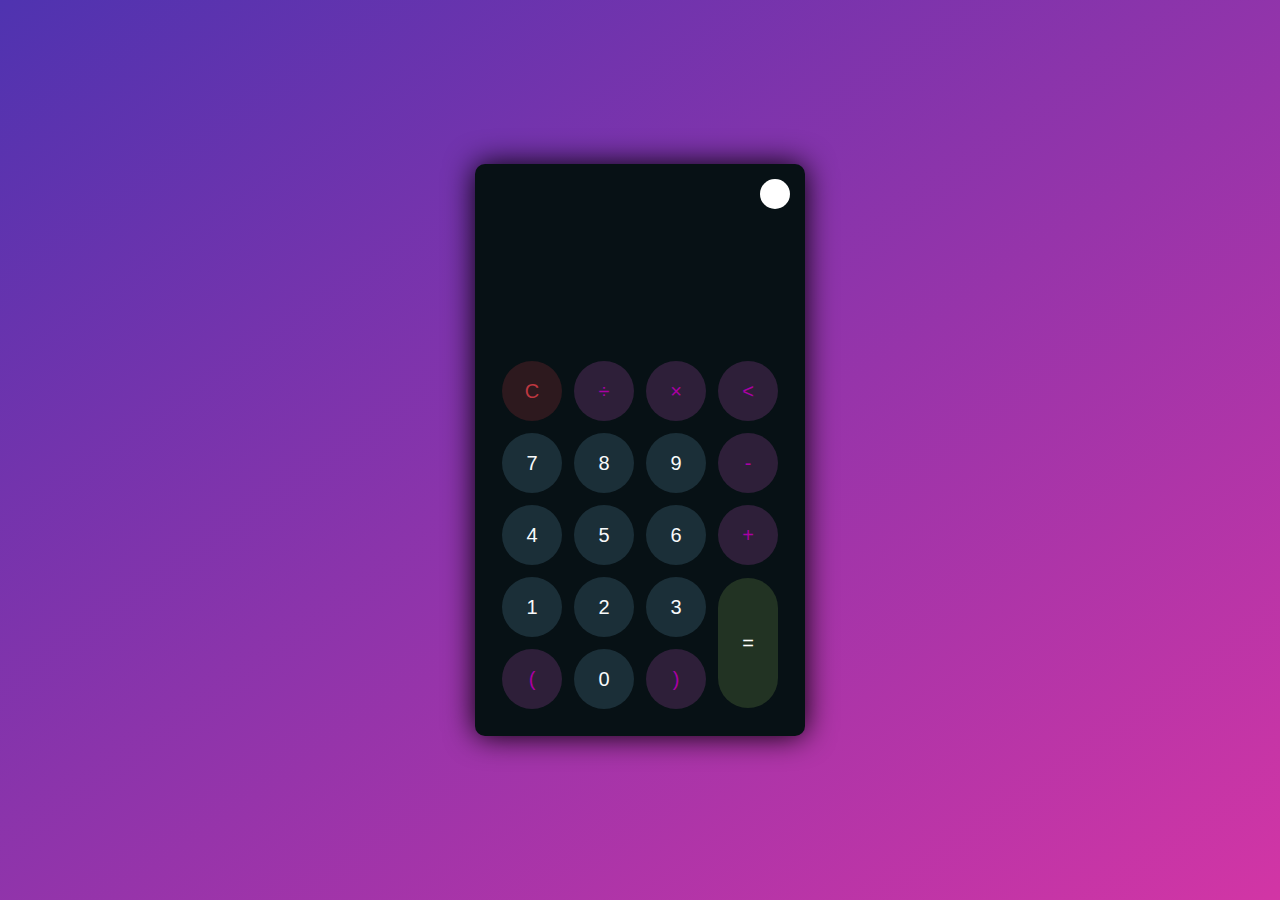
<file: Task1/index.html>
<!DOCTYPE html>
<html lang="en">
<head>
    <meta charset="UTF-8">
    <meta http-equiv="X-UA-Compatible" content="IE=edge">
    <meta name="viewport" content="width=device-width, initial-scale=1.0">
    <link rel="stylesheet" href="./style.css">
    <title>calculator</title>
</head>
<body>
    <div class="container">
        <div class="calculator dark">
            <div class="theme-toggler active">
                <i class="toggler-icon"></i>
            </div>
            <div class="display-screen">
                <div id="display"></div>
            </div>
            <div class="buttons">
                <table>
                    <tr>
                        <td><button class="btn-operator" id="clear">C</button></td>
                        <td><button class="btn-operator" id="/">&divide;</button></td>
                        <td><button class="btn-operator" id="*">&times;</button></td>
                        <td><button class="btn-operator" id="backspace"><</button></td>
                    </tr>
                    <tr>
                        <td><button class="btn-number" id="7">7</button></td>
                        <td><button class="btn-number" id="8">8</button></td>
                        <td><button class="btn-number" id="9">9</button></td>
                        <td><button class="btn-operator" id="-">-</button></td>
                    </tr>
                    <tr>
                        <td><button class="btn-number" id="4">4</button></td>
                        <td><button class="btn-number" id="5">5</button></td>
                        <td><button class="btn-number" id="6">6</button></td>
                        <td><button class="btn-operator" id="+">+</button></td>
                    </tr>
                    <tr>
                        <td><button class="btn-number" id="1">1</button></td>
                        <td><button class="btn-number" id="2">2</button></td>
                        <td><button class="btn-number" id="3">3</button></td>
                        <td rowspan="2"><button class="btn-equal" id="equal">=</button></td>
                    </tr>
                    <tr>
                        <td><button class="btn-operator" id="(">(</button></td>
                        <td><button class="btn-number" id="0">0</button></td>
                        <td><button class="btn-operator" id=")">)</button></td>
                    </tr>
                </table>
            </div>
        </div>
    </div>
    <script src="./app.js"></script>
</body>
</html>
</file>
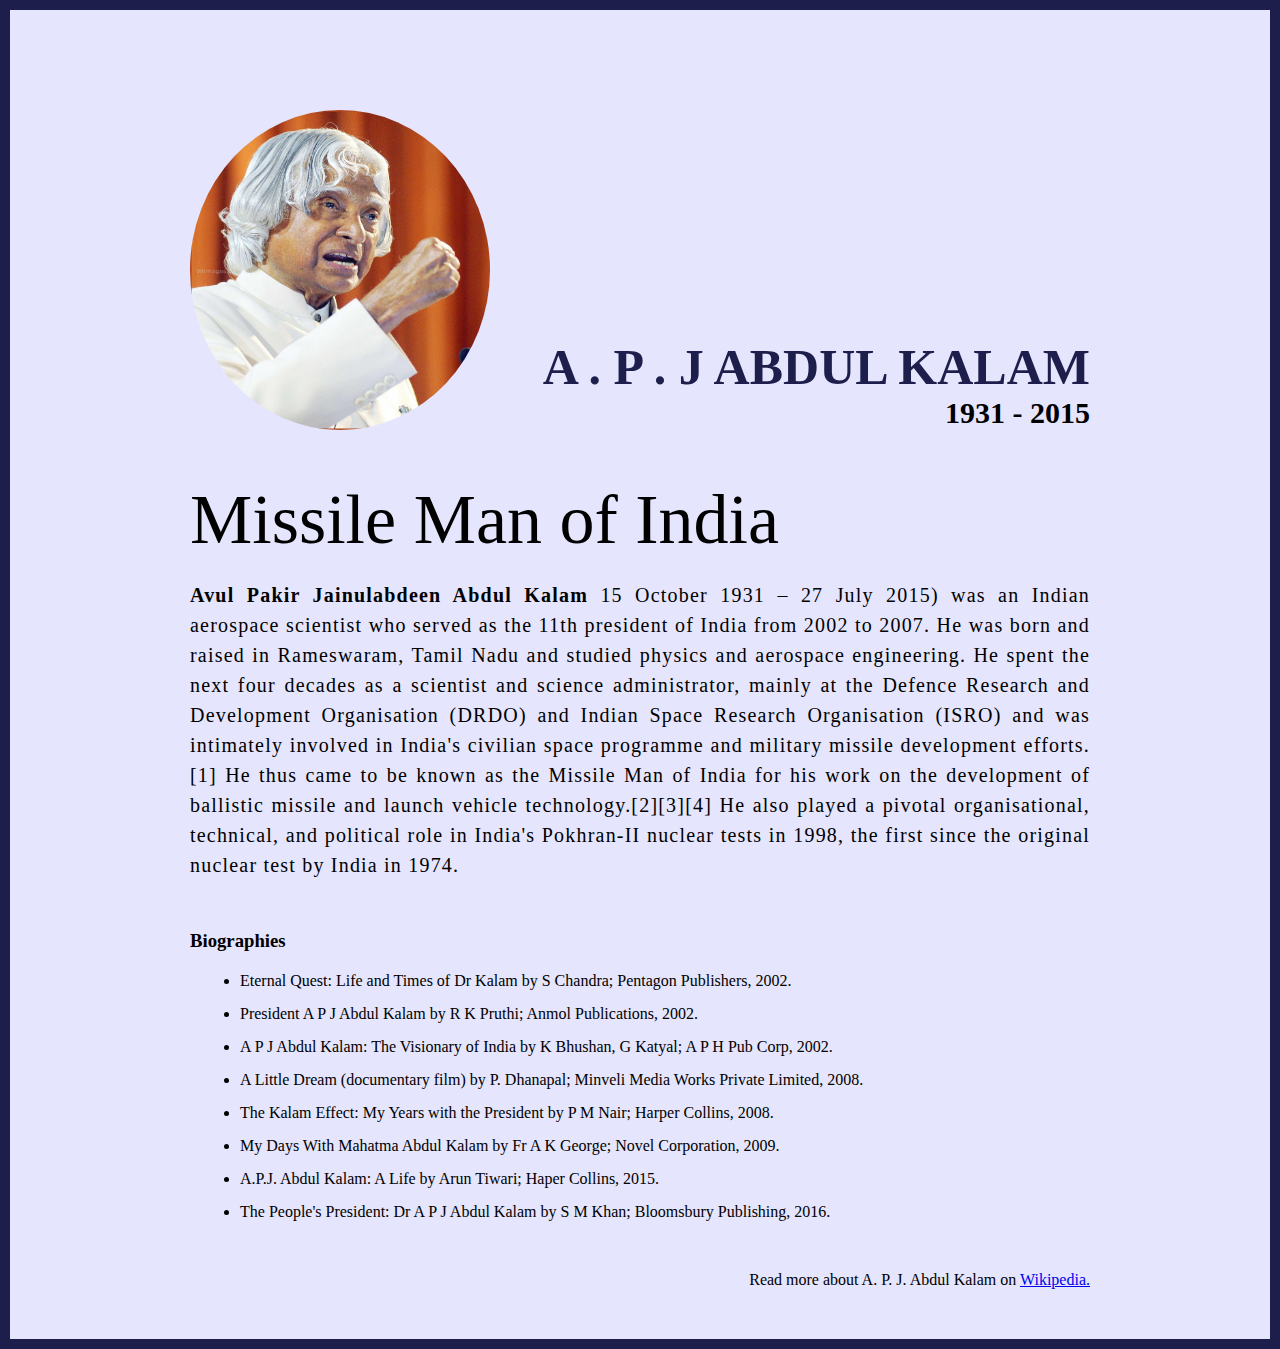
<file: Task2/index.html>
<!DOCTYPE html>
<html lang="en">
  <head>
    <meta charset="UTF-8" />

    <meta http-equiv="X-UA-Compatible" content="IE=edge" />

    <meta name="viewport" content="width=device-width, initial-scale=1.0" />
    <title>The Tribute Website | A.P. J Abdul Kalam</title>
    <link rel="stylesheet" href="style.css" />
  </head>
  <body>
    <div class="container">
      <div class="content">
        <section class="top_section">
          <div class="image_container">
            <img src="./kalam sir img.jpg" alt="tribute" />
          </div>
          <div>
            <h1>A . P . J Abdul Kalam</h1>
            <h4>1931 - 2015</h4>
          </div>
        </section>
        <section class="about_section">
          <h2>Missile Man of India</h2>
          <p>
            <b>Avul Pakir Jainulabdeen Abdul Kalam</b> 15 October 1931 – 27 July
            2015) was an Indian aerospace scientist who served as the 11th
            president of India from 2002 to 2007. He was born and raised in
            Rameswaram, Tamil Nadu and studied physics and aerospace
            engineering. He spent the next four decades as a scientist and
            science administrator, mainly at the Defence Research and
            Development Organisation (DRDO) and Indian Space Research
            Organisation (ISRO) and was intimately involved in India's civilian
            space programme and military missile development efforts.[1] He thus
            came to be known as the Missile Man of India for his work on the
            development of ballistic missile and launch vehicle
            technology.[2][3][4] He also played a pivotal organisational,
            technical, and political role in India's Pokhran-II nuclear tests in
            1998, the first since the original nuclear test by India in 1974.
          </p>
        </section>
        <section class="biography_section">
          <h3>Biographies</h3>
          <ul>
            <li>
              Eternal Quest: Life and Times of Dr Kalam by S Chandra; Pentagon
              Publishers, 2002.
            </li>
            <li>
              President A P J Abdul Kalam by R K Pruthi; Anmol Publications,
              2002.
            </li>
            <li>
              A P J Abdul Kalam: The Visionary of India by K Bhushan, G Katyal;
              A P H Pub Corp, 2002.
            </li>
            <li>
              A Little Dream (documentary film) by P. Dhanapal; Minveli Media
              Works Private Limited, 2008.
            </li>
            <li>
              The Kalam Effect: My Years with the President by P M Nair; Harper
              Collins, 2008.
            </li>
            <li>
              My Days With Mahatma Abdul Kalam by Fr A K George; Novel
              Corporation, 2009.
            </li>
            <li>
              A.P.J. Abdul Kalam: A Life by Arun Tiwari; Haper Collins, 2015.
            </li>
            <li>
              The People's President: Dr A P J Abdul Kalam by S M Khan;
              Bloomsbury Publishing, 2016.
            </li>
          </ul>
        </section>
        <footer>
          <p>
            Read more about A. P. J. Abdul Kalam on
            <a href="https://en.wikipedia.org/wiki/A._P._J._Abdul_Kalam"
              >Wikipedia.</a
            >
          </p>
        </footer>
      </div>
    </div>
  </body>
</html>
</file>
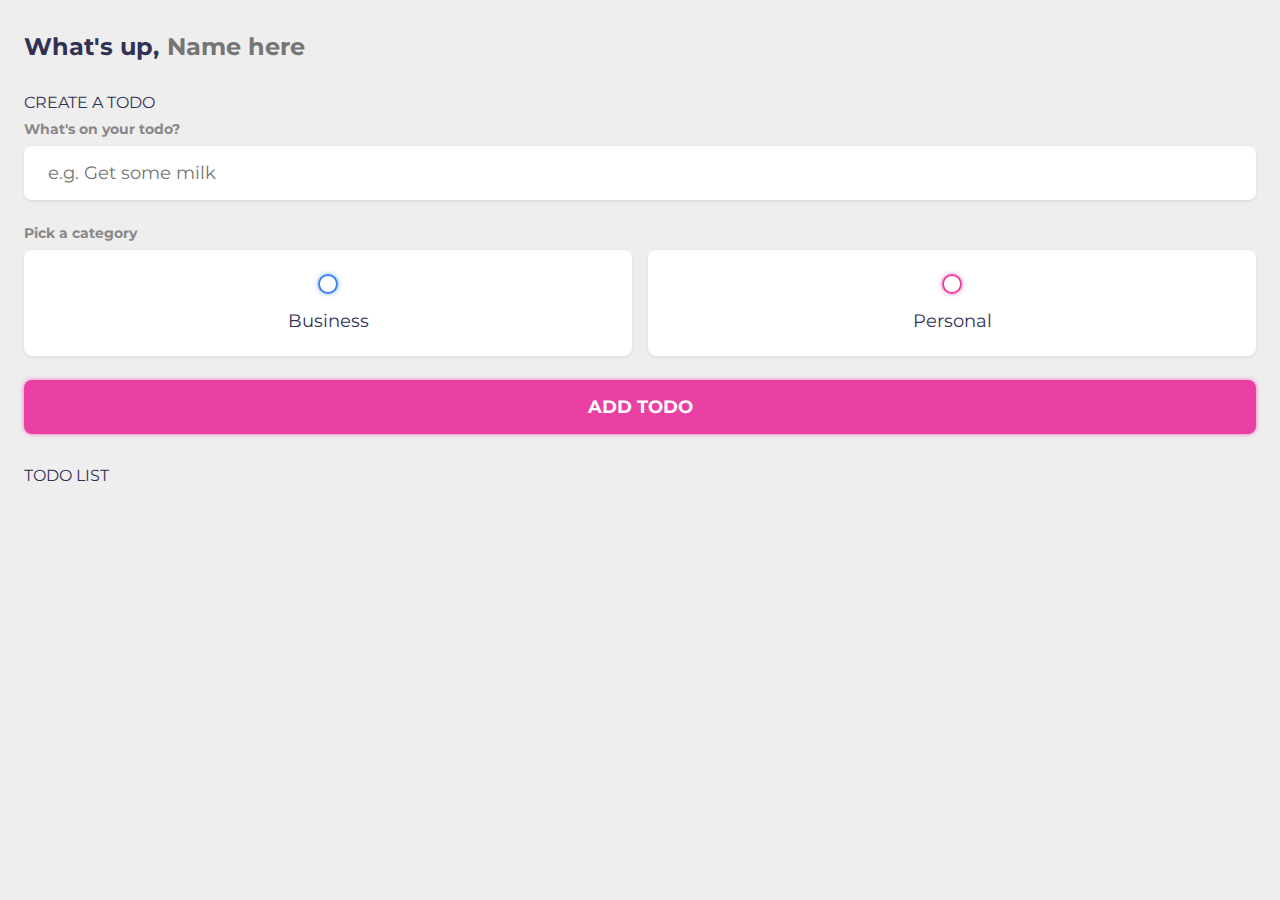
<file: Task3/index.html>
<!DOCTYPE html>
<html lang="en">
<head>
	<meta charset="UTF-8" />
	<meta http-equiv="X-UA-Compatible" content="IE=edge" />
	<meta name="viewport" content="width=device-width, initial-scale=1.0" />
	<title>Todo List 2022 with LocalStorage</title>
	<link rel="stylesheet" href="./style.css" />
	<link rel="preconnect" href="https://fonts.googleapis.com">
	<link rel="preconnect" href="https://fonts.gstatic.com" crossorigin>
	<link href="https://fonts.googleapis.com/css2?family=Fira+Sans:ital,wght@0,400;0,700;0,900;1,400&family=Montserrat:ital,wght@0,400;0,700;0,900;1,400&display=swap" rel="stylesheet">
</head>
<body>

	<main class="app">

		<section class="greeting">
			<h2 class="title">
				What's up, <input type="text" id="name" placeholder="Name here" />
			</h2>
		</section>

		<section class="create-todo">
			<h3>CREATE A TODO</h3>
			<form id="new-todo-form">
				<h4>What's on your todo?</h4>
				<input 
					type="text" 
					placeholder="e.g. Get some milk"
					name="content"
					id="content" />
				
				<h4>Pick a category</h4>
				<div class="options">
					<label>
						<input type="radio" name="category" id="category1" value="business" /> 
						<span class="bubble business"></span>
						<div>Business</div>
					</label>
					<label>
						<input type="radio" name="category" id="category2" value="personal" />
						<span class="bubble personal"></span>
						<div>Personal</div>
					</label>
				</div>

				<input type="submit" value="Add todo" />
			</form>
		</section>
		<!-- End of New Todo -->

		<!-- Todo List -->
		<section class="todo-list">
			<h3>TODO LIST</h3>
			<div class="list" id="todo-list"></div>
		</section>
		<!-- End of Todo List -->

	</main>
	<!-- End of App Wrapper -->

	<!-- JS Import -->
	<script src="./main.js"></script>
	<!-- End of JS Import -->
</body>
</html>
</file>
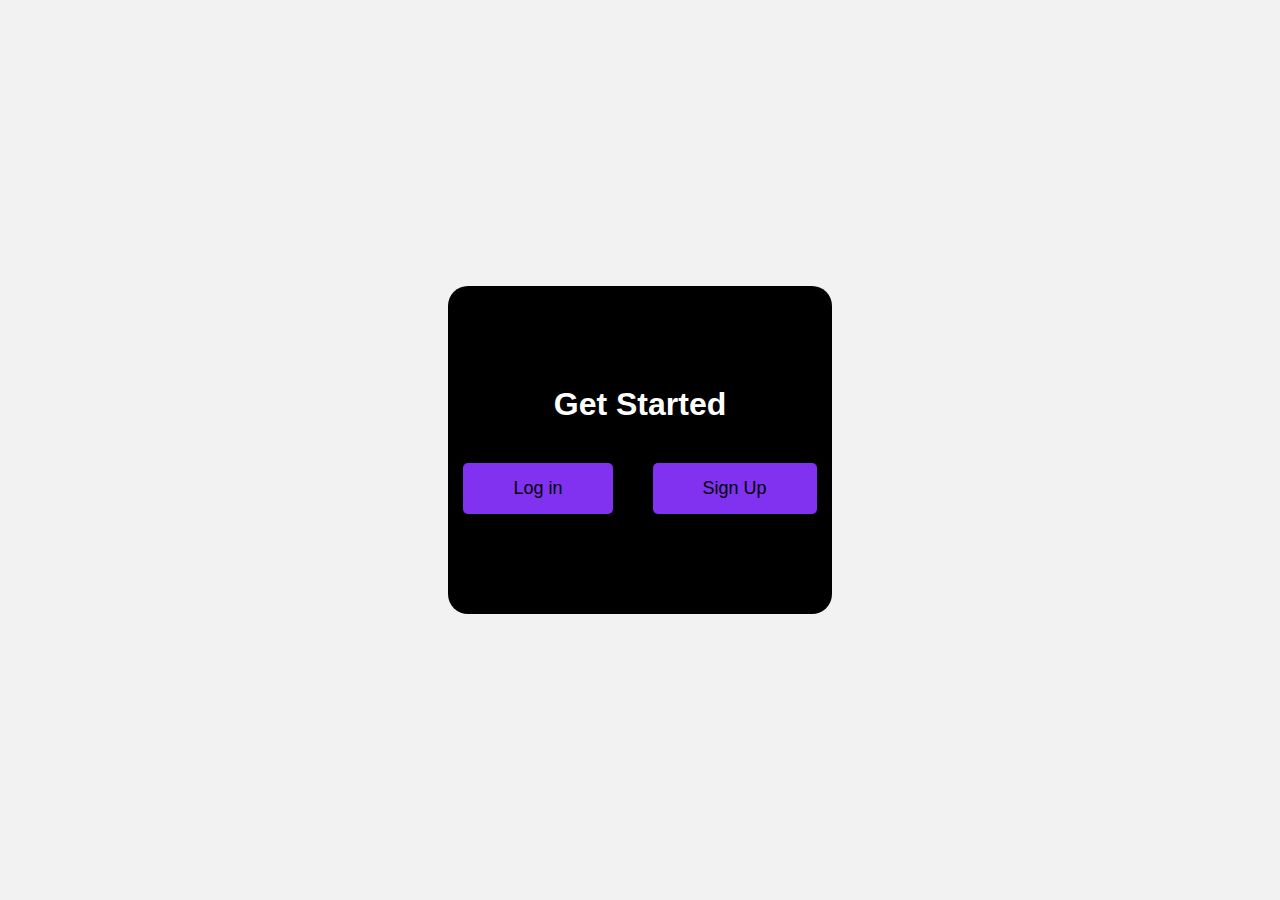
<file: Task4/index.html>
<!DOCTYPE html>
<html lang="en">
  <head>
    <meta charset="UTF-8" />
    <meta name="viewport" content="width=device-width, initial-scale=1.0" />
    <link rel="stylesheet" href="./style.css" />
    <title>Login Authentication</title>
  </head>
  <body>
    <main>
      <section class="home">
        <h1>Get Started</h1>
        <div>
          <button class="layer-one-btn login-btn">Log in</button>
          <button class="layer-one-btn Sign-btn">Sign Up</button>
        </div>
      </section>

      <section class="signup">
        <h1>Register</h1>
        <form>
          <input type="text" placeholder="Username" class="username" />
          <input type="text" placeholder="Password" class="password" />
          <input
            type="text"
            placeholder="Comfirm Password"
            class="confirm-password"
          />
          <p class="feedBack"></p>
          <button class="register-btn">Register</button>
          <button class="login-btn">Have account? Sign In</button>
        </form>
      </section>

      <section class="login">
        <h1>login</h1>
        <form>
          <input type="text" placeholder="Username" class="log-username" />
          <input type="text" placeholder="Password" class="log-password" />
          <p class="feedBack1"></p>
          <button class="access">login</button>
          <button class="show Sign-btn">Sign Up</button>
        </form>
      </section>

      <section class="success">
        <svg
          width="90px"
          height="90px"
          viewBox="-51.2 -51.2 614.40 614.40"
          xmlns="http://www.w3.org/2000/svg"
          fill="#000000"
        >
          <g id="SVGRepo_bgCarrier" stroke-width="0">
            <rect
              x="-51.2"
              y="-51.2"
              width="614.40"
              height="614.40"
              rx="307.2"
              fill="#83d043"
              strokewidth="0"
            ></rect>
          </g>
          <g
            id="SVGRepo_tracerCarrier"
            stroke-linecap="round"
            stroke-linejoin="round"
          ></g>
          <g id="SVGRepo_iconCarrier">
            <defs>
              <style>
                .cls-1 {
                  fill: none;
                  stroke: #fff;
                  stroke-linecap: round;
                  stroke-linejoin: round;
                  stroke-width: 20px;
                }
              </style>
            </defs>
            <g data-name="Layer 2" id="Layer_2">
              <g
                data-name="E408, Success, Media, media player, multimedia"
                id="E408_Success_Media_media_player_multimedia"
              >
                <circle class="cls-1" cx="256" cy="256" r="246"></circle>
                <polyline
                  class="cls-1"
                  points="115.54 268.77 200.67 353.9 396.46 158.1"
                ></polyline>
              </g>
            </g>
          </g>
        </svg>
        <p>Registration Successful, you can now log in</p>
        <button class="layer-one-btn login-btn">ok</button>
      </section>
    </main>
    <script src="./main.js"></script>
  </body>
</html>
</file>
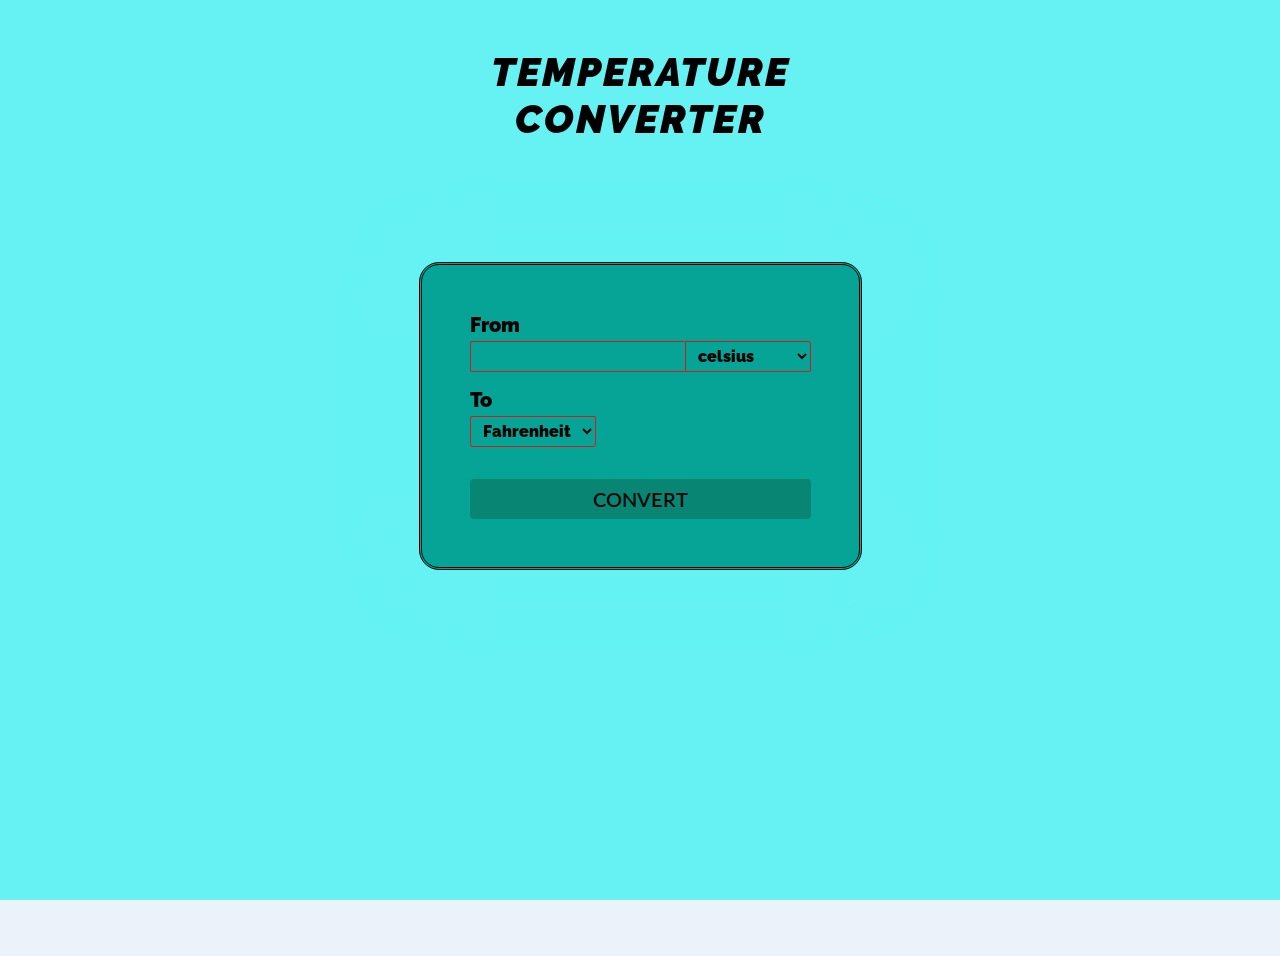
<file: Task5/index.html>
<!DOCTYPE html>
<html lang="en">
	<head>
		<meta charset="UTF-8" />
		<meta http-equiv="X-UA-Compatible" content="IE=edge" />
		<meta name="viewport" content="width=device-width, initial-scale=1.0" />

		<link rel="stylesheet" href="./style.css" />

		<script src="./main.js" defer></script>

		<title style="align-items:center ;">Temperature Converter</title>
	</head>
	<body>
		<header>
			<h1>Temperature Converter</h1>
		</header>

		<main >
			

			<section class="answer__section">
				<p class="answer"></p>
			</section>

			<section class="input__section">
				<form class="form" id="converter">
					<div class="input-group">
						<label for="fromTemperature">From</label>

						<div class="inputs">
							<input type="number" name="fromTemperature" id="fromTemperature" required />

							<select name="fromUnit">
								<option value="C">celsius</option>
								<option value="F">Fahrenheit</option>
								<option value="K">Kelvin</option>
							</select>
						</div>
					</div>

					<div class="input-group">
						<label for="toUnit">To</label>

						<div class="inputs">
							<select name="toUnit" id="toUnit">
								<option value="C" hidden disabled>celsius</option>
								<option value="F">Fahrenheit</option>
								<option value="K">Kelvin</option>
							</select>
						</div>
					</div>

					<button type="submit">Convert</button>
				</form>
			</section>
			<div class="box">
		
			</div><div class="box1">
		
			</div><div class="box2">
		
			</div><div class="box3">
		
			</div>
			
		</main>
	</body>
</html>
</file>
<file: Task1/style.css>
* {
  padding: 0;
  margin: 0;
  box-sizing: border-box;
  outline: 0;
  transition: all 0.5s ease;
}

body {
  font-family: sans-serif;
}

a {
  text-decoration: none;
  color: #fff;
}

body {
  background-image: linear-gradient( to bottom right, rgba(79,51,176,1.0),rgba(210,53,165));
}

.container {
  height: 100vh;
  width: 100vw;
  display: grid;
  place-items: center;
}

.calculator {
  position: relative;
  height: auto;
  width: auto;
  padding: 20px;
  border-radius: 10px;
  box-shadow: 0 0 30px #000;
}

.theme-toggler {
  position: absolute;
  top: 30px;
  right: 30px;
  color: #fff;
  cursor: pointer;
  z-index: 1;
}

.theme-toggler.active {
  color: #333;
}

.theme-toggler.active::before {
  background-color: #fff;
}

.theme-toggler::before {
  content: '';
  height: 30px;
  width: 30px;
  position: absolute;
  top: 50%;
  transform: translate(-50%, -50%);
  border-radius: 50%;
  background-color: #333;
  z-index: -1;
}

#display {
  margin: 0 10px;
  height: 150px;
  width: auto;
  max-width: 270px;
  display: flex;
  align-items: flex-end;
  justify-content: flex-end;
  font-size: 30px;
  margin-bottom: 20px;
  overflow-x: scroll;
}

#display::-webkit-scrollbar {
  display: block;
  height: 3px;
}

button {
  height: 60px;
  width: 60px;
  border: 0;
  border-radius: 30px;
  margin: 5px;
  font-size: 20px;
  cursor: pointer;
  transition: all 200ms ease;
}

button:hover {
  transform: scale(1.1);
}

button#equal {
  height: 130px;
}

/* light theme */

.calculator {
  background-color: #fff;
}

.calculator #display {
  color: #0a1e23;
}

.calculator button#clear {
  background-color: #ffd5d8;
  color: #fc4552;
}

.calculator button.btn-number {
  background-color: #c3eaff;
  color: #000000;
}

.calculator button.btn-operator {
  background-color: #ffd0fb;
  color: #f967f3;
}

.calculator button.btn-equal {
  background-color: #adf9e7;
  color: #000;
}

/* dark theme */

.calculator.dark {
  background-color: #071115;
}

.calculator.dark #display {
  color: #f8fafb;
}

.calculator.dark button#clear {
  background-color: #2d191e;
  color: #bd3740;
}

.calculator.dark button.btn-number {
  background-color: #1b2f38;
  color: #f8fafb;
}

.calculator.dark button.btn-operator {
  background-color: #2e1f39;
  color: #aa00a4;
}

.calculator.dark button.btn-equal {
  background-color: #223323;
  color: #ffffff;
}
</file>
<file: Task2/style.css>
* {
    margin: 0;
    padding: 0;
    box-sizing: border-box;
  }
  
  .container {
    background-color: #e5e5fd;
    min-height: 100vh;
    border: 10px solid #1d1e4c;
  }
  
  .content {
    max-width: 900px;
    margin: 0 auto;
  }
  .top_section {
    margin-top: 100px;
    display: flex;
    justify-content: space-between;
    align-items: flex-end;
  }
  .top_section h1 {
    font-size: 50px;
    font-weight: bold;
    color: #1d1e4c;
    text-transform: uppercase;
  }
  .top_section h4 {
    font-size: 30px;
    text-align: end;
  }
  
  .image_container {
    border-radius: 50%;
    overflow: hidden;
  }
  
  .image_container,
  img {
    width: 300px;
    height: 320px;
  }
  .about_section {
    margin-top: 50px;
  }
  .about_section h2 {
    font-size: 70px;
    font-weight: 400;
    margin-bottom: 20px;
  }
  .about_section p {
    font-size: 20px;
    line-height: 30px;
    letter-spacing: 1.2px;
    text-align: justify;
  }
  .biography_section {
    margin: 50px 0;
  }
  .biography_section h3 {
    margin-bottom: 20px;
  }
  .biography_section ul {
    margin-left: 50px;
  }
  .biography_section li {
    margin-bottom: 15px;
  }
  
  footer {
    margin: 50px 0;
  }
  footer p {
    text-align: end;
  }
</file>
<file: Task3/style.css>
/* Variables */
:root {
	--primary: #EA40A4;
	--business: #3a82ee;
	--personal: var(--primary);
	--light: #EEE;
	--grey: #888;
	--dark: #313154;
	--danger: #ff5b57;

	--shadow: 0 1px 3px rgba(0, 0, 0, 0.1);

	--business-glow: 0px 0px 4px rgba(58, 130, 238, 0.75);
	--personal-glow: 0px 0px 4px rgba(234, 64, 164, 0.75);
}
/* End of Variables */

/* Resets */
* {
	margin: 0;
	padding: 0;
	box-sizing: border-box;
	font-family: 'montserrat', sans-serif;
}

input:not([type="radio"]):not([type="checkbox"]), button {
	appearance: none;
	border: none;
	outline: none;
	background: none;
	cursor: initial;
}
/* End of Resets */

body {
	background: var(--light);
	color: var(--dark);
}

section {
	margin-top: 2rem;
	margin-bottom: 2rem;
	padding-left: 1.5rem;
	padding-right: 1.5rem;
}

h3 {
	color: var(--dark);
	font-size: 1rem;
	font-weight: 400;
	margin-bottom: 0.5rem;
}

h4 {
	color: var(--grey);
	font-size: 0.875rem;
	font-weight: 700;
	margin-bottom: 0.5rem;
}

.greeting .title {
	display: flex;
}

.greeting .title input {
	margin-left: 0.5rem;
	flex: 1 1 0%;
	min-width: 0;
}

.greeting .title, 
.greeting .title input {
	color: var(--dark);
	font-size: 1.5rem;
	font-weight: 700;
}

.create-todo input[type="text"] {
	display: block;
	width: 100%;
	font-size: 1.125rem;
	padding: 1rem 1.5rem;
	color: var(--dark);
	background-color: #FFF;
	border-radius: 0.5rem;
	box-shadow: var(--shadow);
	margin-bottom: 1.5rem;
}

.create-todo .options {
	display: grid;
	grid-template-columns: repeat(2, 1fr);
	grid-gap: 1rem;
	margin-bottom: 1.5rem;
}

.create-todo .options label {
	display: flex;
	flex-direction: column;
	align-items: center;
	justify-content: center;
	background-color: #FFF;
	padding: 1.5rem;
	box-shadow: var(--shadow);
	border-radius: 0.5rem;
	cursor: pointer;
}

input[type="radio"],
input[type="checkbox"] {
	display: none;
}

.bubble {
	display: flex;
	align-items: center;
	justify-content: center;
	width: 20px;
	height: 20px;
	border-radius: 999px;
	border: 2px solid var(--business);
	box-shadow: var(--business-glow);
}

.bubble.personal {
	border-color: var(--personal);
	box-shadow: var(--personal-glow);
}

.bubble::after {
	content: '';
	display: block;
	opacity: 0;
	width: 0px;
	height: 0px;
	background-color: var(--business);
	box-shadow: var(--business-glow);
	border-radius: 999px;
	transition: 0.2s ease-in-out;
}

.bubble.personal::after {
	background-color: var(--personal);
	box-shadow: var(--personal-glow);
}

input:checked ~ .bubble::after {
	width: 10px;
	height: 10px;
	opacity: 1;
}

.create-todo .options label div {
	color: var(--dark);
	font-size: 1.125rem;
	margin-top: 1rem;
}

.create-todo input[type="submit"] {
	display: block;
	width: 100%;
	font-size: 1.125rem;
	padding: 1rem 1.5rem;
	color: #FFF;
	font-weight: 700;
	text-transform: uppercase;
	background-color: var(--primary);
	box-shadow: var(--personal-glow);
	border-radius: 0.5rem;
	cursor: pointer;
	transition: 0.2s ease-out;
}

.create-todo input[type="submit"]:hover {
	opacity: 0.75;
}

.todo-list .list {
	margin: 1rem 0;
}

.todo-list .todo-item {
	display: flex;
	align-items: center;
	background-color: #FFF;
	padding: 1rem;
	border-radius: 0.5rem;
	box-shadow: var(--shadow);
	margin-bottom: 1rem;
}

.todo-item label {
	display: block;
	margin-right: 1rem;
	cursor: pointer;
}

.todo-item .todo-content {
	flex: 1 1 0%;
}

.todo-item .todo-content input {
	color: var(--dark);
	font-size: 1.125rem;
}

.todo-item .actions {
	display: flex;
	align-items: center;
}

.todo-item .actions button {
	display: block;
	padding: 0.5rem;
	border-radius: 0.25rem;
	color: #FFF;
	cursor: pointer;
	transition: 0.2s ease-in-out;
}

.todo-item .actions button:hover {
	opacity: 0.75;
}

.todo-item .actions .edit {
	margin-right: 0.5rem;
	background-color: var(--primary);
}

.todo-item .actions .delete {
	background-color: var(--danger);
}

.todo-item.done .todo-content input {
	text-decoration: line-through;
	color: var(--grey);
}
</file>
<file: Task4/style.css>
* {
    margin: 0;
    padding: 0;
  }
  body {
    box-sizing: border-box;
    width: 100vw;
    height: 100vh;
    display: flex;
    justify-content: center;
    align-items: center;
    background: #f2f2f2;
    font-family: "Courier New", Courier, monospace;
  }
  h1 {
    font-weight: 900;
    font-size: 32px;
    font-family: sans-serif;
    padding-bottom: 10px;
  }
  button {
    border: none;
    font-family: "Franklin Gothic Medium", "Arial Narrow", Arial, sans-serif;
    cursor: pointer;
    font-size: 18px;
  }
  button:hover {
    transform: scale(1.1);
  }
  
  main {
    width: 30%;
    background: #000;
    color: #fff;
    border-radius: 20px;
    display: flex;
    justify-content: center;
    align-items: center;
    flex-direction: column;
    gap: 20px;
    padding: 50px 0;
  }
  @keyframes slide {
    0% {
      transform: translateY(10%);
    }
    100% {
      transform: translateY(0);
    }
  }
  section {
    display: flex;
    flex-direction: column;
    gap: 30px;
    text-align: center;
    animation: slide ease-in-out 0.2s;
  }
  .home {
    padding: 50px 0;
  }
  .home > div {
    display: flex;
    gap: 40px;
  }
  .layer-one-btn {
    background: #8132f1;
    border-radius: 5px;
    padding: 15px 50px;
  }
  
  form {
    width: 350px;
    display: flex;
    flex-direction: column;
    gap: 20px;
    margin-top: 20px;
  }
  form > input {
    font-size: 16px;
    font-weight: 600;
    padding: 15px;
    outline: none;
    background: transparent;
    border: 2px solid #bb86fc;
    border-radius: 15px;
    color: #fff;
  }
  .signup {
    display: none;
  }
  .signup > form > button {
    padding: 15px 0;
    border-radius: 25px;
  }
  .feedBack,
  .feedBack1 {
    color: red;
    text-align: left;
  }
  .register-btn {
    background: #6313d3;
    margin-top: 10px;
    color: #fff;
  }
  .login {
    display: none;
  }
  .login button {
    text-transform: uppercase;
    background: #8132f1;
    color: #fff;
    padding: 15px 0;
    border-radius: 25px;
    font-size: 16px;
  }
  .login .show {
    display: none;
    background: #fff;
    color: #000;
  }
  
  .loaderDiv {
    display: flex;
    justify-content: center;
    align-items: center;
  }
  
  .loader {
    width: 20px;
    height: 20px;
    border: 2px solid white;
    border-bottom-color: transparent;
    border-radius: 50%;
    display: flex;
    justify-content: center;
    align-items: center;
    box-sizing: border-box;
    animation: rotation 1s linear infinite;
  }
  
  @keyframes rotation {
    0% {
      transform: rotate(0deg);
    }
    100% {
      transform: rotate(360deg);
    }
  }
  
  .success {
      display: none;
      justify-content: center;
      align-items: center;
  }
  .success p {
      font-size: 20px;
      margin: 0 20px;
      font-weight: 600;
  }
  .success button {
      color: #fff;
      font-size: 24px;
  }
  
  @media (max-width: 860px) {
    main {
      width: 70%;
    }
    .layer-one-btn {
      padding: 10px 30px;
    }
    form {
      width: 300px;
    }
  }
</file>
<file: Task5/style.css>
@import url('https://fonts.googleapis.com/css2?family=Raleway:wght@300;400;600;800&display=swap');
@import url('https://fonts.googleapis.com/css2?family=Lato:ital,wght@0,300;0,400;1,700&display=swap');

:root {
	font-family: 'Raleway', sans-serif;
}

* {
	box-sizing: border-box;
	margin: 0;
	padding: 0;
}

a {
	color: inherit;
	text-decoration: none;
}

body {
	background: hsl(210, 50%, 95%);

	min-height: 100vh;

	overflow: hidden;
}

header {
	background: rgb(102, 242, 242);
	box-shadow: 0 0.125rem 0.75rem hsla(0, 87%, 47%, 0.5);
color: black;
	 padding: 3rem 28rem; 
     margin: auto;
    text-align: center;
	font-style:italic;
}

@media (max-width: 55rem) {
	body {
		text-align: center;

		overflow: visible;
	}

	header {
		padding: 1.5rem 0rem;
	}
}

header h1 {
	color: rgb(0, 0, 0);
	font-size: 2.5rem;
	font-weight: 900;
	text-transform: uppercase;

	letter-spacing: 0.125rem;
	word-spacing: 0.5rem;
}
.

{
	height: 70vh;
	width: 50%;
	margin: -30rem 2rem;
	z-index:-1;
	opacity: .5;
	background: rgb(3, 21, 4);
	border-radius:20px ;
	border: 2px solid rgb(8, 29, 17);
	backdrop-filter: blur(25px);
}

.box1{
	height: 300px;
	width: 300px;
	margin: -3rem 0 0 2rem;
	z-index:-2;
	
	border-radius:50% ;
	transform: translate(-250px,200px);
	backdrop-filter: blur(25px);
	position: absolute;

}.box2{
	height: 370px;
	width: 330px;
	margin: -5rem 0;
	margin-left:20rem ;
	z-index:-2;
	
	border-radius: 50%;
	backdrop-filter: blur(25px);
}
main {
	z-index: 1;
	

    background: rgb(102, 242, 242) ;
 
	display: flex;
	flex-direction: column;
	align-items: center;
	gap: 1.5rem;
}


@media (max-width: 55rem) {
	main {
		padding: 5rem 2.5rem;
	}
}

h1.title {
	font-size: 2rem;
	font-weight: 600;
    color: rgb(0, 0, 0);
    background-color: ;
	margin-bottom: 0.5rem;
}

.answer {
	font-family: 'Lato', sans-serif;
	font-size: 2rem;
	font-weight: 700;
	text-align: center;
	position: absolute;
	min-height: 2rem;
	padding-top: 450px;
    margin: top 350px; ;
	margin-left: -90px;
}

.form {
	background: rgb(5, 164, 151);
	border-radius: 0.5rem;
    border-style:double;
	box-shadow: 0 0 4rem rgb(102, 242, 242);
	color: rgb(0, 0, 0);
    font-weight: 900;
	border-radius: 20px;

	padding: 3rem;
	margin: 3rem;

	display: flex;
	flex-direction: column;
	gap: 1rem;
}

.form label {
	font-size: 1.25em;
}

.form .inputs {
	display: flex;

	padding-top: 0.25rem;
}

.form :is(input, select) {
	border: 1px solid hsla(0, 100%, 50%, 0.833);
	border-radius: 0.125rem;
	background: none;
	outline: none;

	color: inherit;
	font-family: 'Raleway', sans-serif;
	font-size: 1rem;
    font-weight: 900;

	padding: 0.25rem 0.5rem;
	margin: 0;
}
.form select {
	cursor: pointer;
}

.form select[name='fromUnit'] {
	margin-top: 0.5rem;
}


@media (min-width: 55rem) {
	.form input[name='fromTemperature'] {
		border-top-right-radius: 0;
		border-bottom-right-radius: 0;

		border-right: none;
	}

	.form select[name='fromUnit'] {
		border-top-left-radius: 0;
		border-bottom-left-radius: 0;
		margin: 0;
	}
}

input[type='number']::-webkit-inner-spin-button,
input[type='number']::-webkit-outer-spin-button {
	appearance: none;
}

.form button {
	border: none;
	border-radius: 0.25rem;
	background: hsl(171, 88%, 28%);
	outline: none;

	color: rgb(8, 8, 8);
	font-family: 'Lato', sans-serif;
	font-size: 1.25rem;
	text-transform: uppercase;
font-weight: 600;
	padding: 0.5rem;
	margin-top: 1rem;

	transition: all 0.4s ease;
	cursor: pointer;
}

.form button:hover,
.form button:active {
	background: hsl(197, 100%, 24%);
	transform: translateY(-0.25rem);
}

.attribution {
	position: fixed;
	bottom: 0.5rem;
	left: 50%;
	transform: translateX(-50%);
}

.attribution a {
	color: rgb(155, 252, 0);
}
</file>
